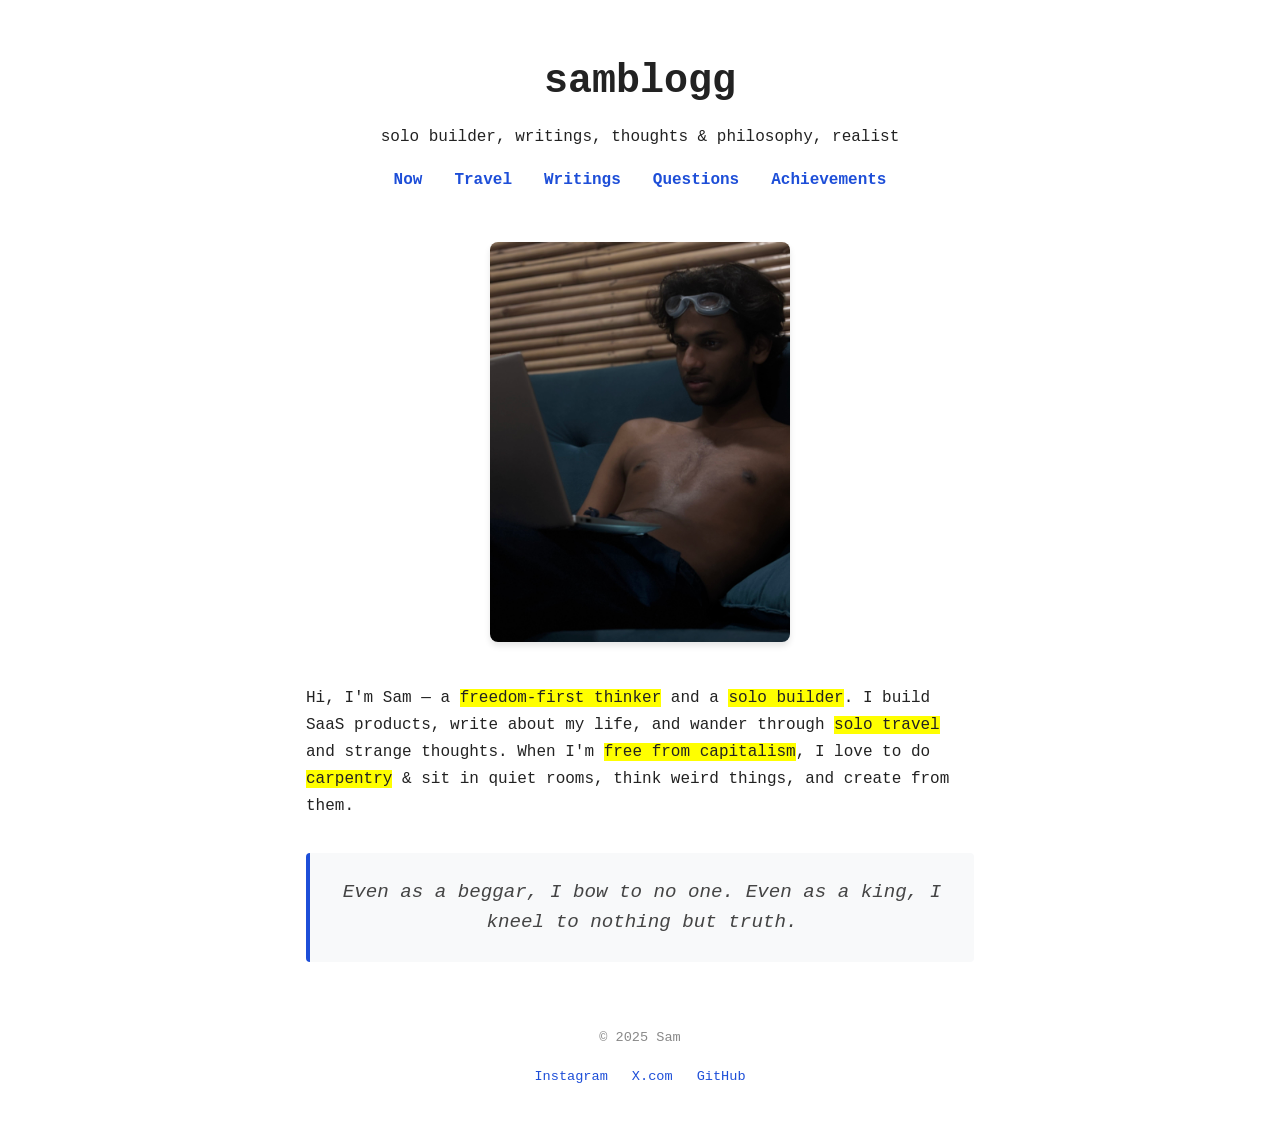
<file: index.html>
<!DOCTYPE html>
<html lang="en">
  <head>
    <meta charset="UTF-8" />
    <meta name="viewport" content="width=device-width, initial-scale=1.0" />
    <title>samblogg</title>
    <link rel="stylesheet" href="../style.css" />
    <link rel="icon" type="image/x-icon" href="../images/favicon.ico" />
    <meta
      name="description"
      content="Welcome to samblogg - A collection of thoughts, food, and experiences"
    />
  </head>
  <body>
    <header>
      <h1>samblogg</h1>
      <p>solo builder, writings, thoughts & philosophy, realist</p>
      <nav>
        <ul>
          <li><a href="now.html">Now</a></li>
          <li><a href="travel.html">Travel</a></li>
          <li><a href="writings.html">Writings</a></li>
          <li><a href="questions.html">Questions</a></li>
          <li><a href="achievements.html">Achievements</a></li>
        </ul>
      </nav>
    </header>

    <main>
      <div class="hero-image">
        <img
          src="../images/hero-dp.jpg"
          alt="Welcome to samblogg - A collection of thoughts, recipes, and experiences"
        />
      </div>
      <p>
        Hi, I'm Sam — a
        <span style="background-color: yellow">freedom-first thinker</span> and
        a <span style="background-color: yellow">solo builder</span>. I build
        SaaS products, write about my life, and wander through
        <span style="background-color: yellow">solo travel</span> and strange
        thoughts. When I'm
        <span style="background-color: yellow">free from capitalism</span>, I love 
        to do  <span style="background-color: yellow">carpentry</span> & sit in quiet rooms, think weird things, and create from them.
      </p>

      <blockquote class="home-quote">
        Even as a beggar, I bow to no one. Even as a king, I kneel to nothing
        but truth.
      </blockquote>
    </main>

    <footer>
      <p>&copy; 2025 Sam</p>
      <ul>
        <li>
          <a href="https://instagram.com/samrza_" target="_blank">Instagram</a>
        </li>
        <li>
          <a href="https://x.com/samrza_" target="_blank">X.com</a>
        </li>
        <li>
          <a href="https://github.com/samrza" target="_blank">GitHub</a>
        </li>
      </ul>
    </footer>
  </body>
</html>
</file>
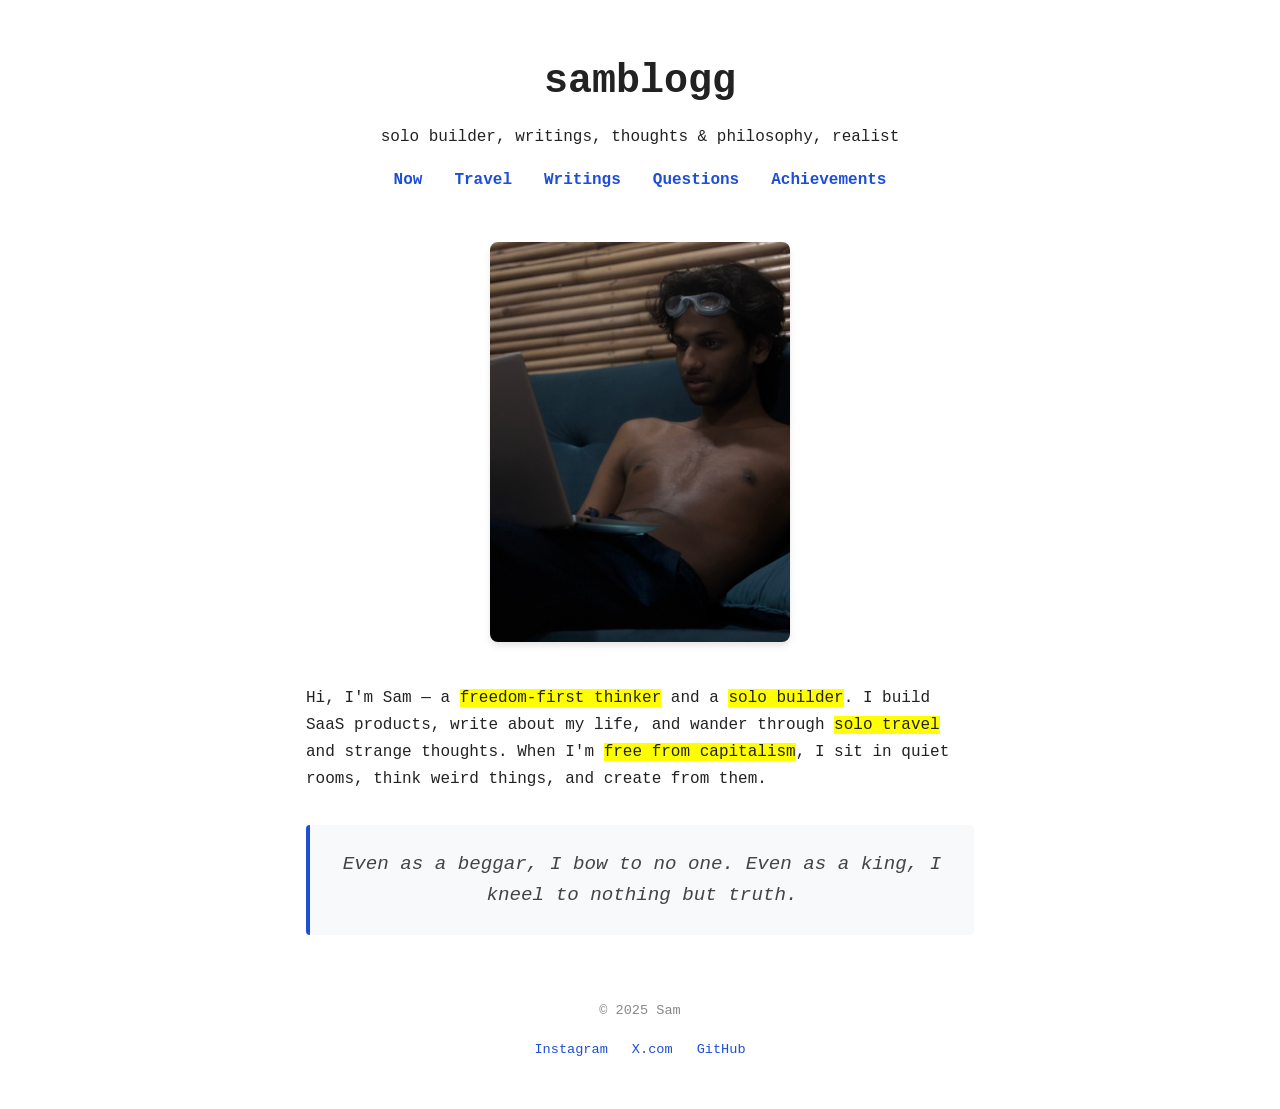
<file: pages/index.html>
<!DOCTYPE html>
<html lang="en">
  <head>
    <meta charset="UTF-8" />
    <meta name="viewport" content="width=device-width, initial-scale=1.0" />
    <title>samblogg</title>
    <link rel="stylesheet" href="../style.css" />
    <meta
      name="description"
      content="Welcome to samblogg - A collection of thoughts, food, and experiences"
    />
  </head>
  <body>
    <header>
      <h1>samblogg</h1>
      <p>solo builder, writings, thoughts & philosophy, realist</p>
      <nav>
        <ul>
          <li><a href="now.html">Now</a></li>
          <li><a href="travel.html">Travel</a></li>
          <li><a href="writings.html">Writings</a></li>
          <li><a href="questions.html">Questions</a></li>
          <li><a href="achievements.html">Achievements</a></li>
        </ul>
      </nav>
    </header>

    <main>
      <div class="hero-image">
        <img
          src="../images/hero-dp.jpg"
          alt="Welcome to samblogg - A collection of thoughts, recipes, and experiences"
        />
      </div>
      <p>
        Hi, I'm Sam — a
        <span style="background-color: yellow">freedom-first thinker</span> and
        a <span style="background-color: yellow">solo builder</span>. I build
        SaaS products, write about my life, and wander through
        <span style="background-color: yellow">solo travel</span> and strange
        thoughts. When I'm
        <span style="background-color: yellow">free from capitalism</span>, I
        sit in quiet rooms, think weird things, and create from them.
      </p>

      <blockquote class="home-quote">
        Even as a beggar, I bow to no one. Even as a king, I kneel to nothing but truth.
            </blockquote>
    </main>

    <footer>
      <p>&copy; 2025 Sam</p>
      <ul>
        <li>
          <a href="https://instagram.com/samrza_" target="_blank">Instagram</a>
        </li>
        <li>
          <a href="https://x.com/samrza_" target="_blank">X.com</a>
        </li>
        <li>
          <a href="https://github.com/samrza" target="_blank">GitHub</a>
        </li>
      </ul>
    </footer>
  </body>
</html>
</file>
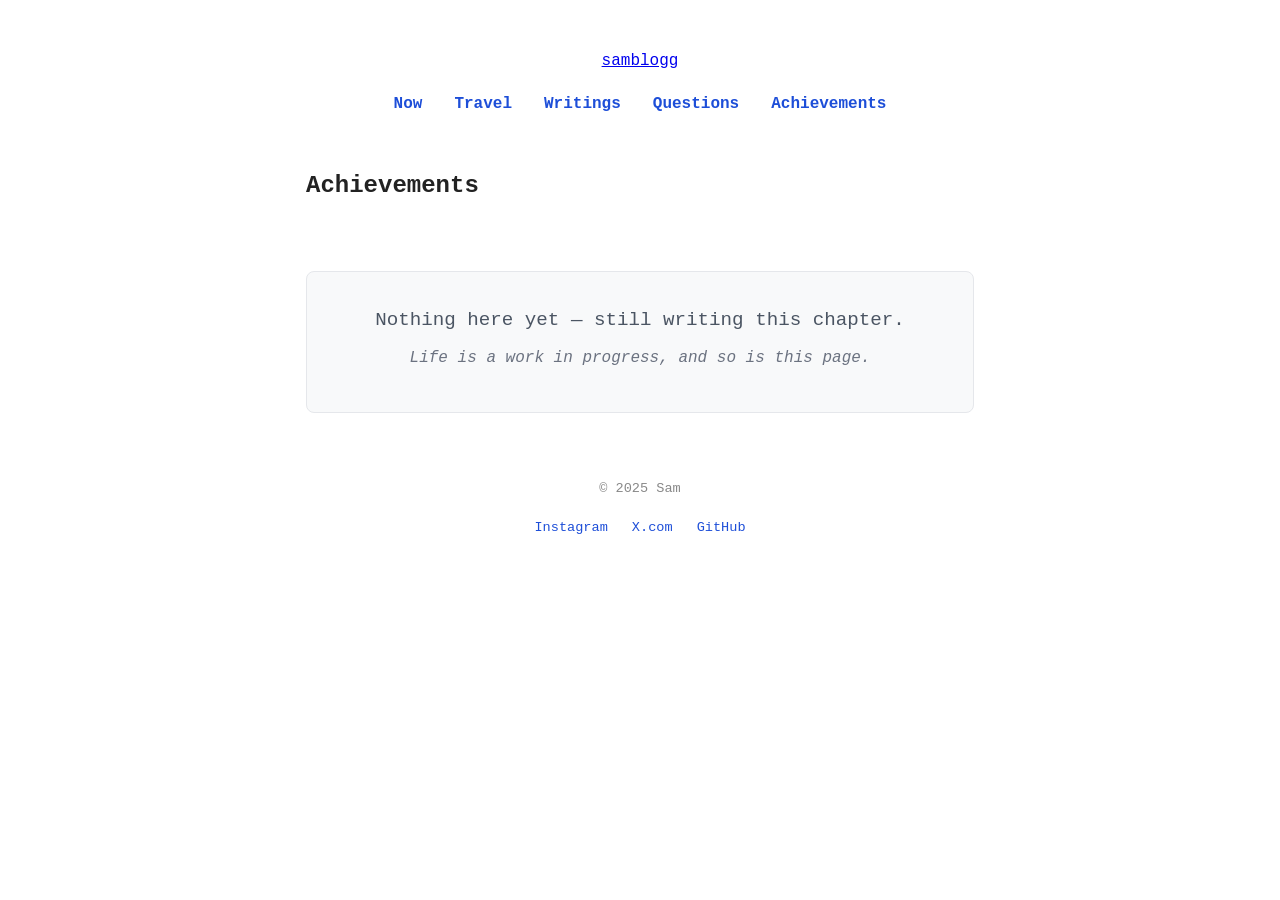
<file: achievements.html>
<!DOCTYPE html>
<html lang="en">
  <head>
    <meta charset="UTF-8" />
    <meta name="viewport" content="width=device-width, initial-scale=1.0" />
    <title>samblogg - Achievements</title>
    <link rel="stylesheet" href="../style.css" />
    <meta
      name="description"
      content="My journey and milestones as a solo builder and freedom-first thinker"
    />
  </head>
  <body>
    <header>
      <div class="container">
        <a href="index.html" class="logo">samblogg</a>
        <nav>
          <ul>
            <li><a href="now.html">Now</a></li>
            <li><a href="travel.html">Travel</a></li>
            <li><a href="writings.html">Writings</a></li>
            <li><a href="questions.html">Questions</a></li>
            <li><a href="achievements.html">Achievements</a></li>
          </ul>
        </nav>
      </div>
    </header>

    <main>
      <h2>Achievements</h2>

      <div class="placeholder-message">
        <p>Nothing here yet — still writing this chapter.</p>
        <p class="subtitle">Life is a work in progress, and so is this page.</p>
      </div>

      <!-- Future achievements will be added here -->
      <div class="achievements-list" style="display: none">
        <!-- This section will be populated when achievements are added -->
      </div>
    </main>

    <footer>
      <p>&copy; 2025 Sam</p>
      <ul>
        <li>
          <a href="https://instagram.com/samrza_" target="_blank">Instagram</a>
        </li>
        <li>
          <a href="https://x.com/samrza_" target="_blank">X.com</a>
        </li>
        <li>
          <a href="https://github.com/samrza" target="_blank">GitHub</a>
        </li>
      </ul>
    </footer>
  </body>
</html>
</file>
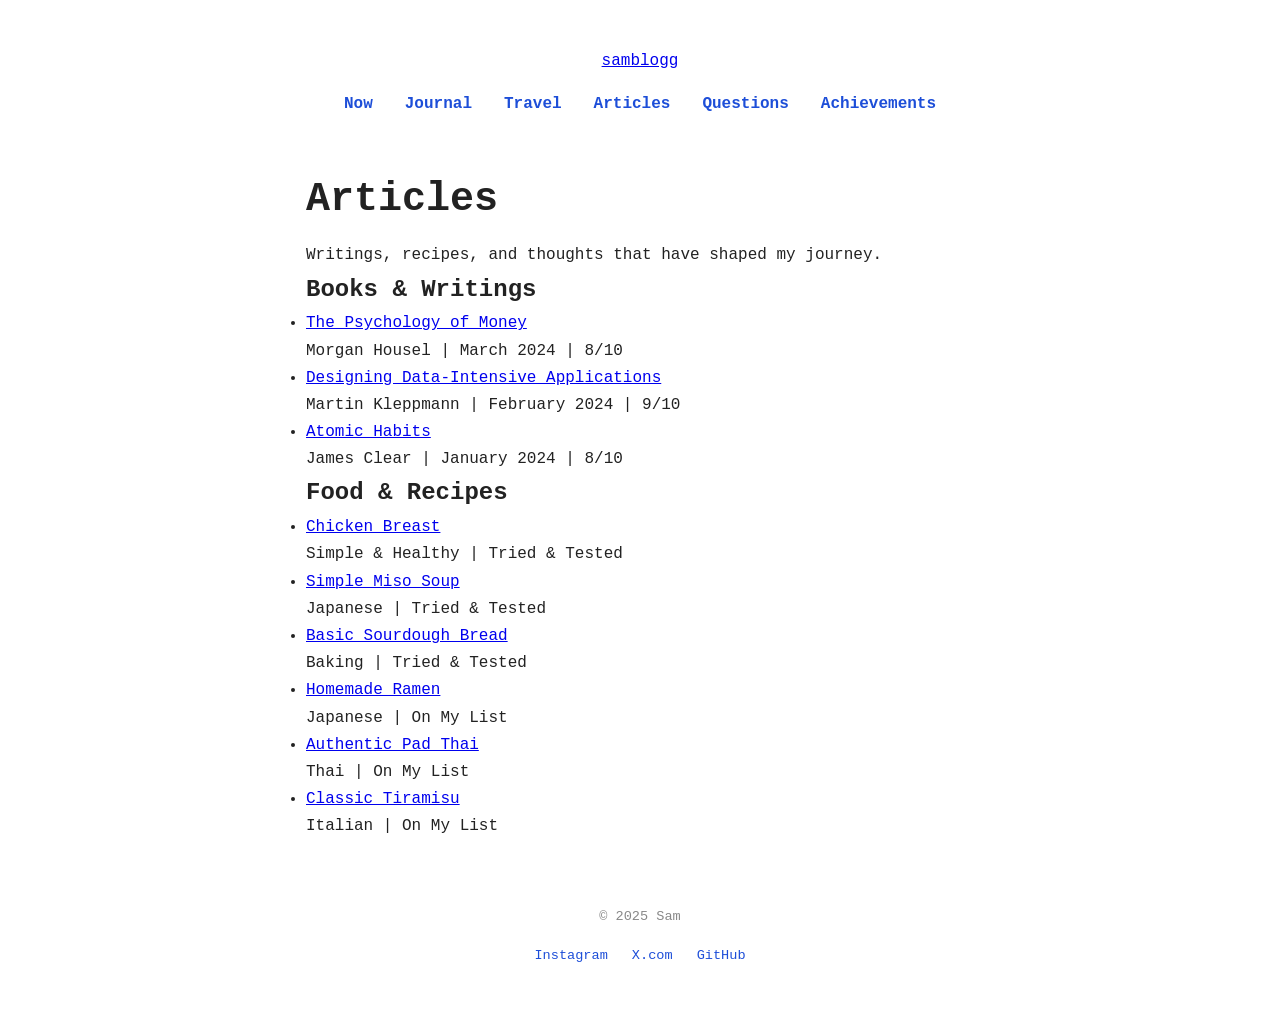
<file: articles.html>
<!DOCTYPE html>
<html lang="en">
  <head>
    <meta charset="UTF-8" />
    <meta name="viewport" content="width=device-width, initial-scale=1.0" />
    <title>samblogg - Articles</title>
    <link rel="stylesheet" href="style.css" />
  </head>
  <body>
    <header>
      <div class="container">
        <a href="index.html" class="logo">samblogg</a>
        <nav>
          <ul>
            <li><a href="now.html">Now</a></li>
            <li><a href="journal.html">Journal</a></li>
            <li><a href="travel.html">Travel</a></li>
            <li><a href="articles.html">Articles</a></li>
            <li><a href="questions.html">Questions</a></li>
            <li><a href="achievements.html">Achievements</a></li>
          </ul>
        </nav>
      </div>
    </header>

    <div class="container">
      <main>
        <h1>Articles</h1>
        <p>Writings, recipes, and thoughts that have shaped my journey.</p>

        <section>
          <h2>Books & Writings</h2>
          <ul class="item-list">
            <li>
              <a href="books/psychology-of-money.html"
                >The Psychology of Money</a
              >
              <div class="meta">Morgan Housel | March 2024 | 8/10</div>
            </li>
            <li>
              <a href="books/data-intensive-apps.html"
                >Designing Data-Intensive Applications</a
              >
              <div class="meta">Martin Kleppmann | February 2024 | 9/10</div>
            </li>
            <li>
              <a href="books/atomic-habits.html">Atomic Habits</a>
              <div class="meta">James Clear | January 2024 | 8/10</div>
            </li>
          </ul>
        </section>

        <section>
          <h2>Food & Recipes</h2>
          <ul class="item-list">
            <li>
              <a href="food/chicken-breast.html">Chicken Breast</a>
              <div class="meta">Simple & Healthy | Tried & Tested</div>
            </li>
            <li>
              <a href="food/miso-soup.html">Simple Miso Soup</a>
              <div class="meta">Japanese | Tried & Tested</div>
            </li>
            <li>
              <a href="food/sourdough-bread.html">Basic Sourdough Bread</a>
              <div class="meta">Baking | Tried & Tested</div>
            </li>
            <li>
              <a href="food/ramen.html">Homemade Ramen</a>
              <div class="meta">Japanese | On My List</div>
            </li>
            <li>
              <a href="food/pad-thai.html">Authentic Pad Thai</a>
              <div class="meta">Thai | On My List</div>
            </li>
            <li>
              <a href="food/tiramisu.html">Classic Tiramisu</a>
              <div class="meta">Italian | On My List</div>
            </li>
          </ul>
        </section>
      </main>

      <footer>
        <p>&copy; 2025 Sam</p>
        <ul>
          <li>
            <a href="https://instagram.com/samrza_" target="_blank"
              >Instagram</a
            >
          </li>
          <li>
            <a href="https://x.com/samrza_" target="_blank">X.com</a>
          </li>
          <li>
            <a href="https://github.com/samrza" target="_blank">GitHub</a>
          </li>
        </ul>
      </footer>
    </div>
  </body>
</html>
</file>
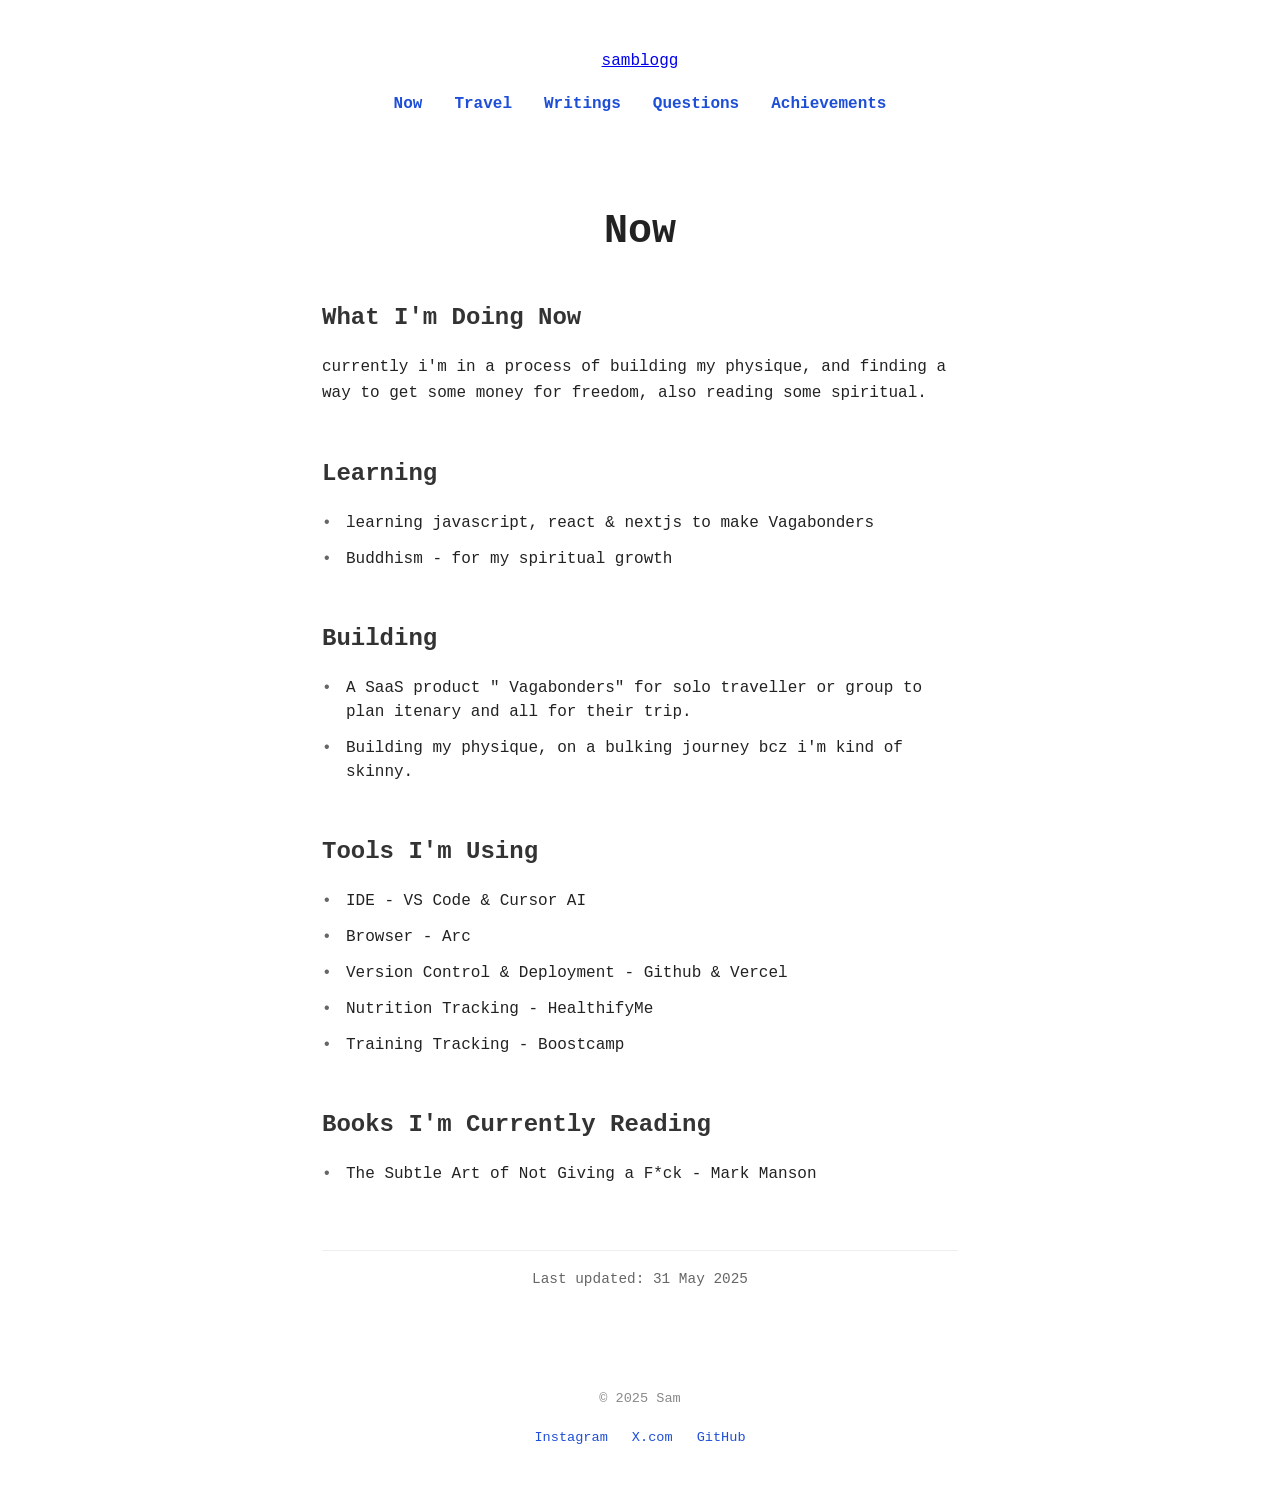
<file: now.html>
<!DOCTYPE html>
<html lang="en">
  <head>
    <meta charset="UTF-8" />
    <meta name="viewport" content="width=device-width, initial-scale=1.0" />
    <title>samblogg - Now</title>
    <link rel="stylesheet" href="../style.css" />
  </head>
  <body>
    <header>
      <div class="container">
        <a href="index.html" class="logo">samblogg</a>
        <nav>
          <ul>
            <li><a href="now.html">Now</a></li>
            <li><a href="travel.html">Travel</a></li>
            <li><a href="writings.html">Writings</a></li>
            <li><a href="questions.html">Questions</a></li>
            <li><a href="achievements.html">Achievements</a></li>
          </ul>
        </nav>
      </div>
    </header>

    <div class="container">
      <main class="now-page">
        <h1>Now</h1>

        <section>
          <h2>What I'm Doing Now</h2>
          <p>
            currently i'm in a process of building my physique, and finding a
            way to get some money for freedom, also reading some spiritual.
          </p>
        </section>

        <section>
          <h2>Learning</h2>
          <ul>
            <li>learning javascript, react & nextjs to make Vagabonders</li>
            <li>Buddhism - for my spiritual growth</li>
          </ul>
        </section>

        <section>
          <h2>Building</h2>
          <ul>
            <li>
              A SaaS product " Vagabonders" for solo traveller or group to plan
              itenary and all for their trip.
            </li>
            <li>
              Building my physique, on a bulking journey bcz i'm kind of skinny.
            </li>
            <!-- <li>Personal knowledge management system</li>
            <li>Automated investment tracking dashboard</li> -->
            <!-- <li>This blog and its various sections</li> -->
          </ul>
        </section>

        <!-- <section>
          <h2>Habits & Routines</h2>
          <ul>
            <li>Morning meditation (30 minutes)</li>
            <li>Daily 5km run</li>
            <li>Reading for at least 1 hour before bed</li>
            <li>Weekly review and planning session</li>
            <li>Regular breaks for stretching and eye rest</li>
          </ul>
        </section> -->

        <section>
          <h2>Tools I'm Using</h2>
          <ul>
            <li>IDE - VS Code & Cursor AI</li>
            <li>Browser - Arc</li>
            <li>Version Control & Deployment - Github & Vercel</li>
            <li>Nutrition Tracking - HealthifyMe</li>
            <li>Training Tracking - Boostcamp</li>
          </ul>
        </section>

        <section>
          <h2>Books I'm Currently Reading</h2>
          <ul>
            <li>The Subtle Art of Not Giving a F*ck - Mark Manson</li>
          </ul>
        </section>

        <div class="last-updated">Last updated: 31 May 2025</div>
      </main>

      <footer>
        <p>&copy; 2025 Sam</p>
        <ul>
          <li>
            <a href="https://instagram.com/samrza_" target="_blank"
              >Instagram</a
            >
          </li>
          <li>
            <a href="https://x.com/samrza_" target="_blank">X.com</a>
          </li>
          <li>
            <a href="https://github.com/samrza" target="_blank">GitHub</a>
          </li>
        </ul>
      </footer>
    </div>
  </body>
</html>
</file>
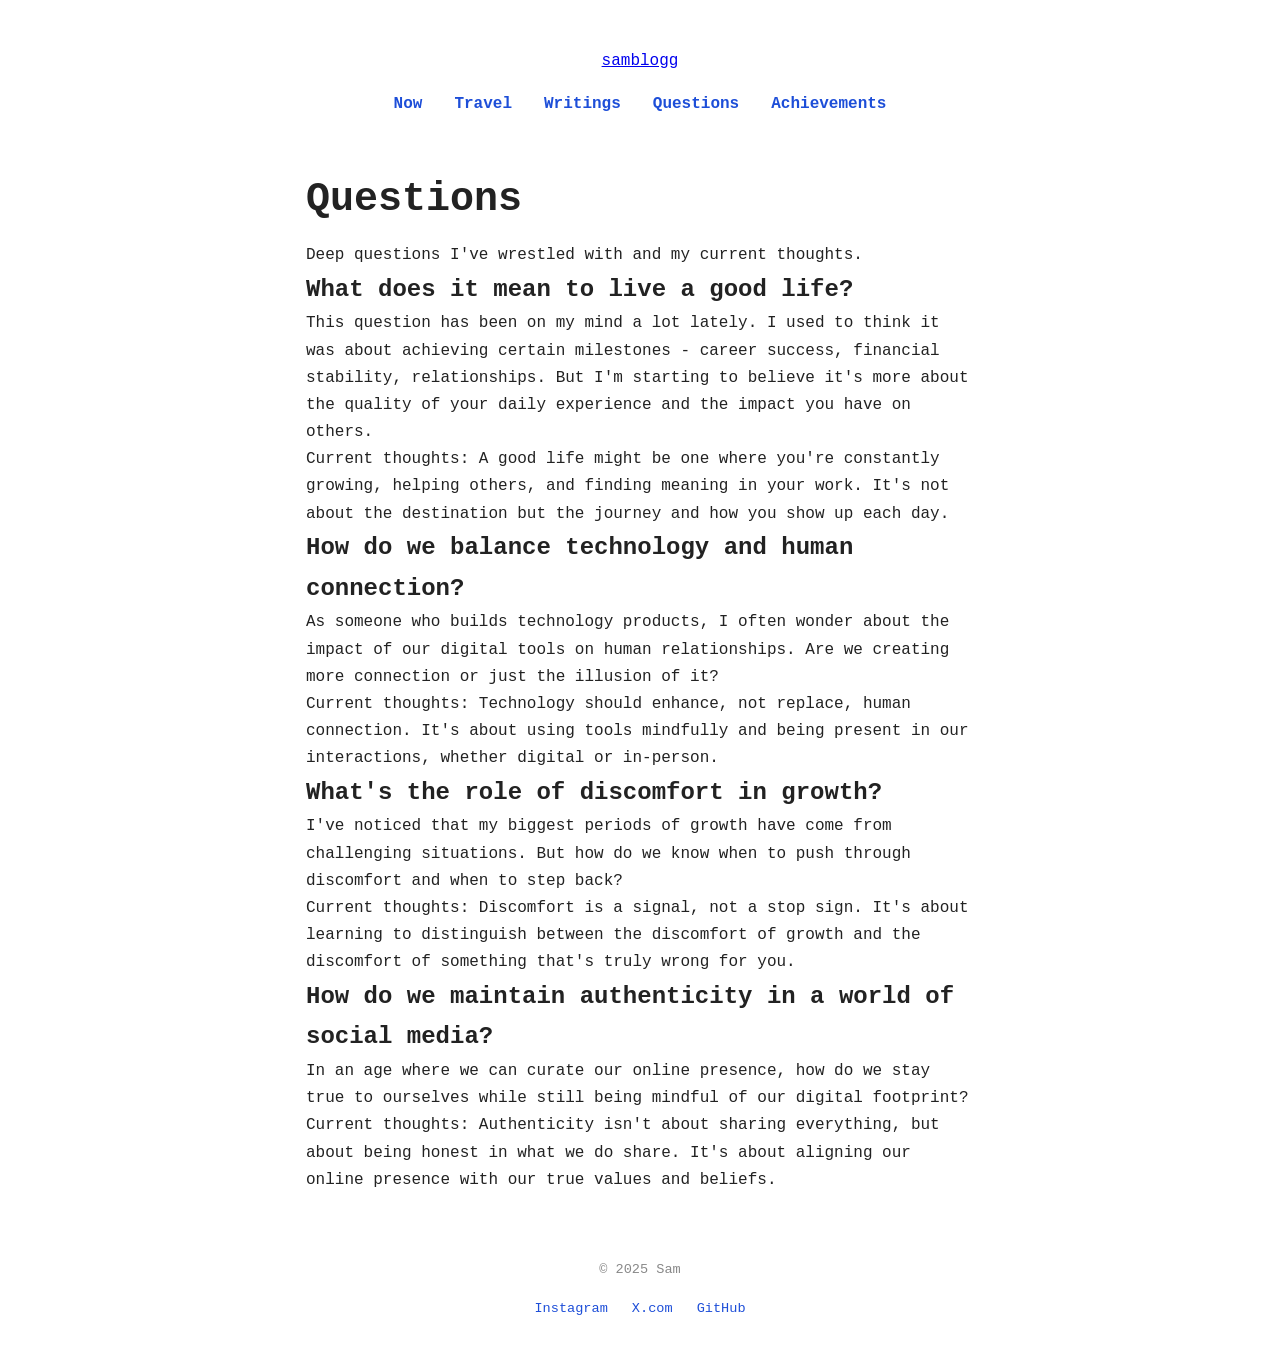
<file: questions.html>
<!DOCTYPE html>
<html lang="en">
  <head>
    <meta charset="UTF-8" />
    <meta name="viewport" content="width=device-width, initial-scale=1.0" />
    <title>samblogg - Questions</title>
    <link rel="stylesheet" href="../style.css" />
  </head>
  <body>
    <header>
      <div class="container">
        <a href="index.html" class="logo">samblogg</a>
        <nav>
          <ul>
            <li><a href="now.html">Now</a></li>
            <li><a href="travel.html">Travel</a></li>
            <li><a href="writings.html">Writings</a></li>
            <li><a href="questions.html">Questions</a></li>
            <li><a href="achievements.html">Achievements</a></li>
          </ul>
        </nav>
      </div>
    </header>

    <div class="container">
      <main>
        <h1>Questions</h1>
        <p>Deep questions I've wrestled with and my current thoughts.</p>

        <article>
          <h2>What does it mean to live a good life?</h2>
          <p>
            This question has been on my mind a lot lately. I used to think it
            was about achieving certain milestones - career success, financial
            stability, relationships. But I'm starting to believe it's more
            about the quality of your daily experience and the impact you have
            on others.
          </p>
          <p>
            Current thoughts: A good life might be one where you're constantly
            growing, helping others, and finding meaning in your work. It's not
            about the destination but the journey and how you show up each day.
          </p>
        </article>

        <article>
          <h2>How do we balance technology and human connection?</h2>
          <p>
            As someone who builds technology products, I often wonder about the
            impact of our digital tools on human relationships. Are we creating
            more connection or just the illusion of it?
          </p>
          <p>
            Current thoughts: Technology should enhance, not replace, human
            connection. It's about using tools mindfully and being present in
            our interactions, whether digital or in-person.
          </p>
        </article>

        <article>
          <h2>What's the role of discomfort in growth?</h2>
          <p>
            I've noticed that my biggest periods of growth have come from
            challenging situations. But how do we know when to push through
            discomfort and when to step back?
          </p>
          <p>
            Current thoughts: Discomfort is a signal, not a stop sign. It's
            about learning to distinguish between the discomfort of growth and
            the discomfort of something that's truly wrong for you.
          </p>
        </article>

        <article>
          <h2>How do we maintain authenticity in a world of social media?</h2>
          <p>
            In an age where we can curate our online presence, how do we stay
            true to ourselves while still being mindful of our digital
            footprint?
          </p>
          <p>
            Current thoughts: Authenticity isn't about sharing everything, but
            about being honest in what we do share. It's about aligning our
            online presence with our true values and beliefs.
          </p>
        </article>
      </main>

      <footer>
        <p>&copy; 2025 Sam</p>
        <ul>
          <li>
            <a href="https://instagram.com/samrza_" target="_blank"
              >Instagram</a
            >
          </li>
          <li>
            <a href="https://x.com/samrza_" target="_blank">X.com</a>
          </li>
          <li>
            <a href="https://github.com/samrza" target="_blank">GitHub</a>
          </li>
        </ul>
      </footer>
    </div>
  </body>
</html>
</file>
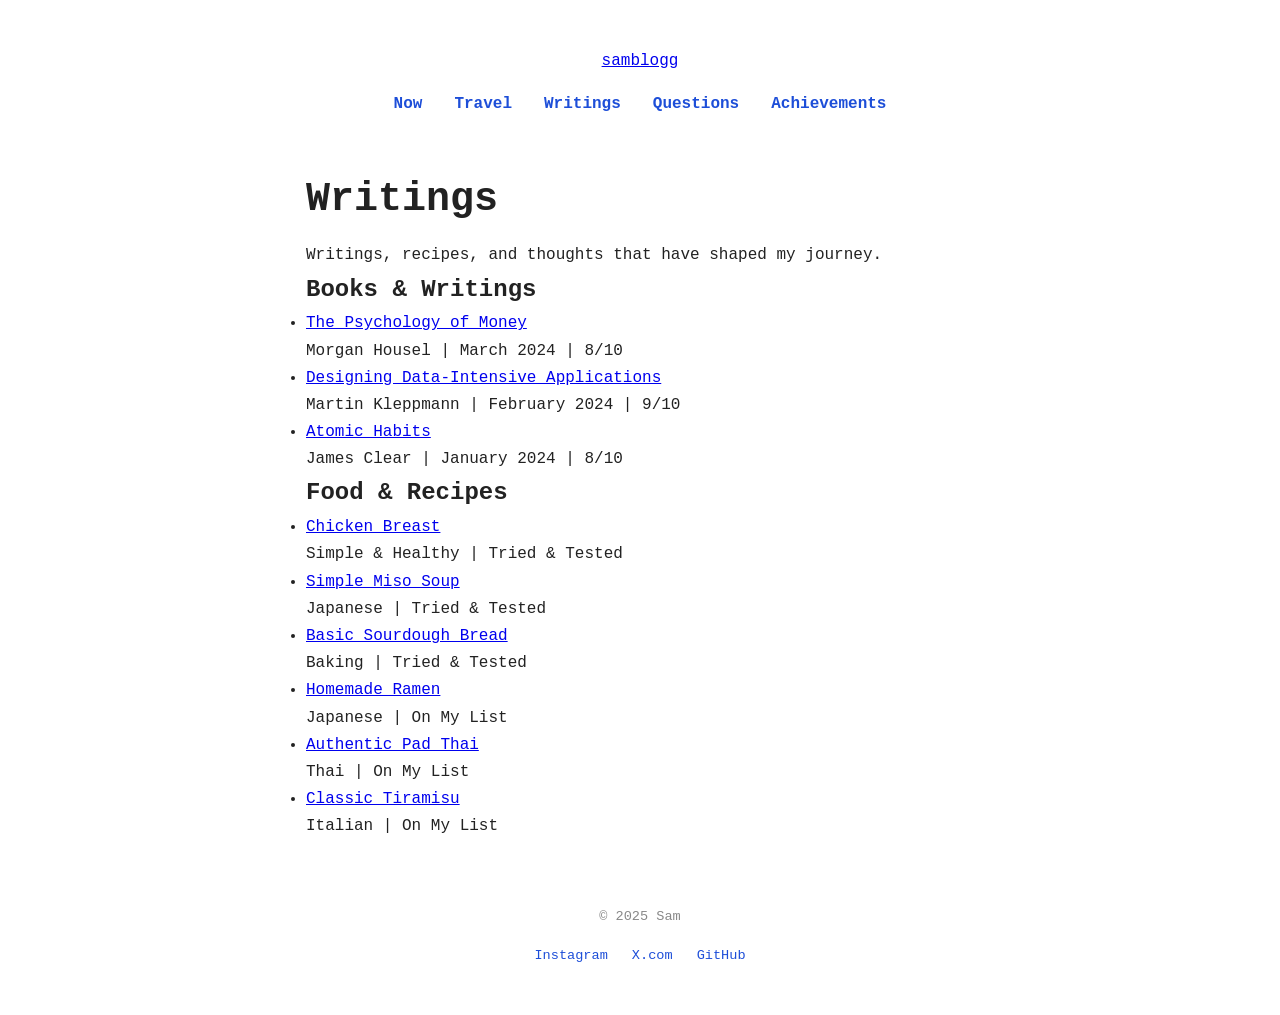
<file: writings.html>
<!DOCTYPE html>
<html lang="en">
  <head>
    <meta charset="UTF-8" />
    <meta name="viewport" content="width=device-width, initial-scale=1.0" />
    <title>samblogg - Writings</title>
    <link rel="stylesheet" href="../style.css" />
  </head>
  <body>
    <header>
      <div class="container">
        <a href="index.html" class="logo">samblogg</a>
        <nav>
          <ul>
            <li><a href="now.html">Now</a></li>
            <li><a href="travel.html">Travel</a></li>
            <li><a href="writings.html">Writings</a></li>
            <li><a href="questions.html">Questions</a></li>
            <li><a href="achievements.html">Achievements</a></li>
          </ul>
        </nav>
      </div>
    </header>

    <div class="container">
      <main>
        <h1>Writings</h1>
        <p>Writings, recipes, and thoughts that have shaped my journey.</p>

        <section>
          <h2>Books & Writings</h2>
          <ul class="item-list">
            <li>
              <a href="books/psychology-of-money.html"
                >The Psychology of Money</a
              >
              <div class="meta">Morgan Housel | March 2024 | 8/10</div>
            </li>
            <li>
              <a href="books/data-intensive-apps.html"
                >Designing Data-Intensive Applications</a
              >
              <div class="meta">Martin Kleppmann | February 2024 | 9/10</div>
            </li>
            <li>
              <a href="books/atomic-habits.html">Atomic Habits</a>
              <div class="meta">James Clear | January 2024 | 8/10</div>
            </li>
          </ul>
        </section>

        <section>
          <h2>Food & Recipes</h2>
          <ul class="item-list">
            <li>
              <a href="food/chicken-breast.html">Chicken Breast</a>
              <div class="meta">Simple & Healthy | Tried & Tested</div>
            </li>
            <li>
              <a href="food/miso-soup.html">Simple Miso Soup</a>
              <div class="meta">Japanese | Tried & Tested</div>
            </li>
            <li>
              <a href="food/sourdough-bread.html">Basic Sourdough Bread</a>
              <div class="meta">Baking | Tried & Tested</div>
            </li>
            <li>
              <a href="food/ramen.html">Homemade Ramen</a>
              <div class="meta">Japanese | On My List</div>
            </li>
            <li>
              <a href="food/pad-thai.html">Authentic Pad Thai</a>
              <div class="meta">Thai | On My List</div>
            </li>
            <li>
              <a href="food/tiramisu.html">Classic Tiramisu</a>
              <div class="meta">Italian | On My List</div>
            </li>
          </ul>
        </section>
      </main>

      <footer>
        <p>&copy; 2025 Sam</p>
        <ul>
          <li>
            <a href="https://instagram.com/samrza_" target="_blank"
              >Instagram</a
            >
          </li>
          <li>
            <a href="https://x.com/samrza_" target="_blank">X.com</a>
          </li>
          <li>
            <a href="https://github.com/samrza" target="_blank">GitHub</a>
          </li>
        </ul>
      </footer>
    </div>
  </body>
</html>
</file>
<file: style.css>
* {
  box-sizing: border-box;
  margin: 0;
  padding: 0;
}

body {
  background-color: #ffffff;
  color: #222222;
  font-family: "Courier New", monospace;
  max-width: 700px;
  margin: 0 auto;
  padding: 3rem 1rem;
  line-height: 1.7;
}

header {
  text-align: center;
  margin-bottom: 3rem;
}

h1 {
  font-size: 2.5rem;
  margin-bottom: 0.5rem;
}

header p {
  font-size: 1rem;
  margin-bottom: 1rem;
}

nav {
  margin-top: 1rem;
}

nav ul {
  list-style: none;
  display: flex;
  justify-content: center;
  gap: 1rem;
  flex-wrap: wrap;
}

nav li {
  display: inline;
}

nav a {
  color: #1d4ed8;
  margin: 0 0.5rem;
  text-decoration: none;
  font-weight: bold;
}

nav a:hover {
  text-decoration: underline;
}

main {
  text-align: left;
  margin-top: 2rem;
  font-size: 1rem;
}

footer {
  margin-top: 4rem;
  text-align: center;
  font-size: 0.85rem;
  color: #888;
}

footer ul {
  list-style: none;
  display: flex;
  justify-content: center;
  gap: 1.5rem;
  margin-top: 1rem;
}

footer a {
  color: #1d4ed8;
  text-decoration: none;
  transition: color 0.2s;
}

footer a:hover {
  color: #1e40af;
  text-decoration: underline;
}

.recipe-section {
  margin: 2rem 0;
}

.recipe-section h2 {
  color: #1d4ed8;
  margin-bottom: 1rem;
  font-size: 1.5rem;
}

.recipe-list {
  list-style: none;
}

.recipe-list li {
  margin-bottom: 1rem;
  padding: 0.5rem;
  border-radius: 4px;
  transition: background-color 0.2s;
}

.recipe-list li:hover {
  background-color: #f3f4f6;
}

.recipe-list a {
  color: #1d4ed8;
  text-decoration: none;
  font-weight: bold;
  font-size: 1.1rem;
}

.recipe-list a:hover {
  text-decoration: underline;
}

.recipe-list .meta {
  color: #666;
  font-size: 0.9rem;
  margin-top: 0.25rem;
}

.hero-image {
  margin: 2rem 0;
  text-align: center;
}

.hero-image img {
  max-width: 300px;
  width: 100%;
  height: auto;
  border-radius: 8px;
  box-shadow: 0 4px 6px rgba(0, 0, 0, 0.1);
  transition: transform 0.3s ease;
}

.hero-image img:hover {
  transform: scale(1.02);
}

/* Mobile Responsive Styles */
@media screen and (max-width: 768px) {
  .hero-image img {
    max-width: 100px;
    margin: 0 auto;
  }

  body {
    padding: 1.5rem 1rem;
  }

  h1 {
    font-size: 2rem;
  }
}

@media screen and (max-width: 480px) {
  .hero-image img {
    max-width: 100px;
  }

  body {
    padding: 1rem 0.75rem;
  }
}

/* Now page specific styles */
.now-page {
  max-width: 800px;
  margin: 0 auto;
  padding: 2rem 1rem;
}

.now-page h1 {
  font-size: 2.5rem;
  margin-bottom: 2rem;
  text-align: center;
}

.now-page section {
  margin-bottom: 3rem;
}

.now-page h2 {
  font-size: 1.5rem;
  margin-bottom: 1rem;
  color: #333;
}

.now-page p {
  line-height: 1.6;
  margin-bottom: 1rem;
}

.now-page ul {
  list-style-type: none;
  padding-left: 0;
}

.now-page ul li {
  margin-bottom: 0.75rem;
  padding-left: 1.5rem;
  position: relative;
  line-height: 1.5;
}

.now-page ul li:before {
  content: "•";
  position: absolute;
  left: 0;
  color: #666;
}

.now-page .last-updated {
  margin-top: 4rem;
  padding-top: 1rem;
  border-top: 1px solid #eee;
  color: #666;
  font-size: 0.9rem;
  text-align: center;
}

@media (max-width: 768px) {
  .now-page {
    padding: 1rem;
  }

  .now-page h1 {
    font-size: 2rem;
  }

  .now-page h2 {
    font-size: 1.3rem;
  }
}

.home-quote {
  font-style: italic;
  color: #444;
  font-size: 1.2rem;
  line-height: 1.6;
  margin: 2rem 0;
  padding: 1.5rem;
  text-align: center;
  background-color: #f8f9fa;
  border-left: 4px solid #1d4ed8;
  border-radius: 4px;
}

@media (max-width: 768px) {
  .home-quote {
    font-size: 1.1rem;
    padding: 1rem;
  }
}

.placeholder-message {
  text-align: center;
  margin: 4rem 0;
  padding: 2rem;
  background-color: #f8f9fa;
  border-radius: 8px;
  border: 1px solid #e5e7eb;
}

.placeholder-message p {
  font-size: 1.2rem;
  color: #4b5563;
  margin-bottom: 0.5rem;
}

.placeholder-message .subtitle {
  font-size: 1rem;
  color: #6b7280;
  font-style: italic;
}

@media (max-width: 480px) {
  .placeholder-message {
    margin: 2rem 0;
    padding: 1.5rem;
  }

  .placeholder-message p {
    font-size: 1.1rem;
  }
}
</file>
